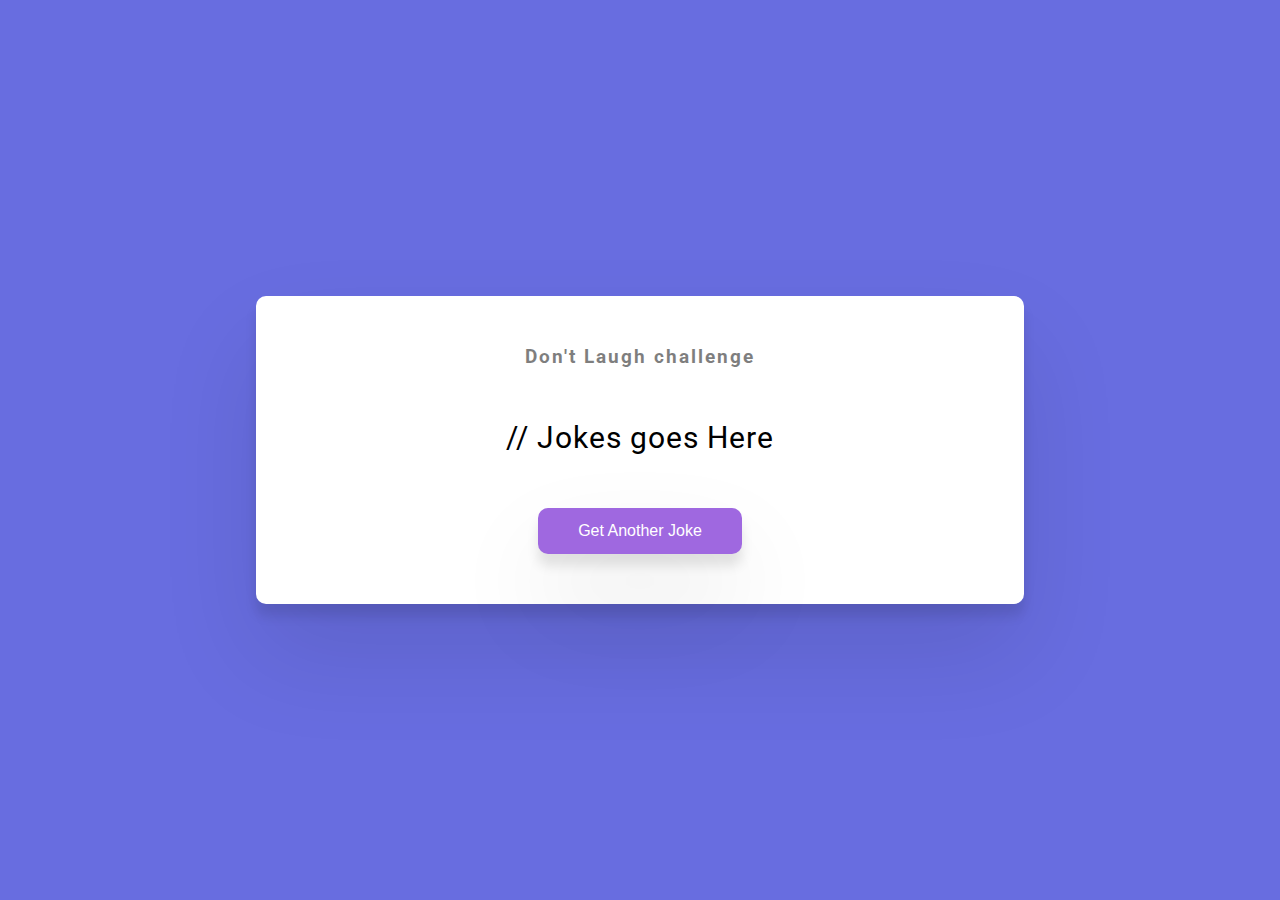
<file: Dad jokes/index.html>
<!DOCTYPE html>
<html lang="en">
<head>
    <meta charset="UTF-8">    
    <meta name="viewport" content="width=device-width, initial-scale=1.0">
    <link rel="stylesheet" href="style.css"/>
    <title>Dad Jokes</title>    
</head>
<body>
    <div class="container">
        <h3>Don't Laugh challenge</h3>
        <div id="jokes" class="jokes">
            // Jokes goes Here
        </div>
        <button id="jokebtn" class="btn">Get Another Joke</button>
    </div>
   
    <script src="script.js"></script>
</body>
</html>
</file>
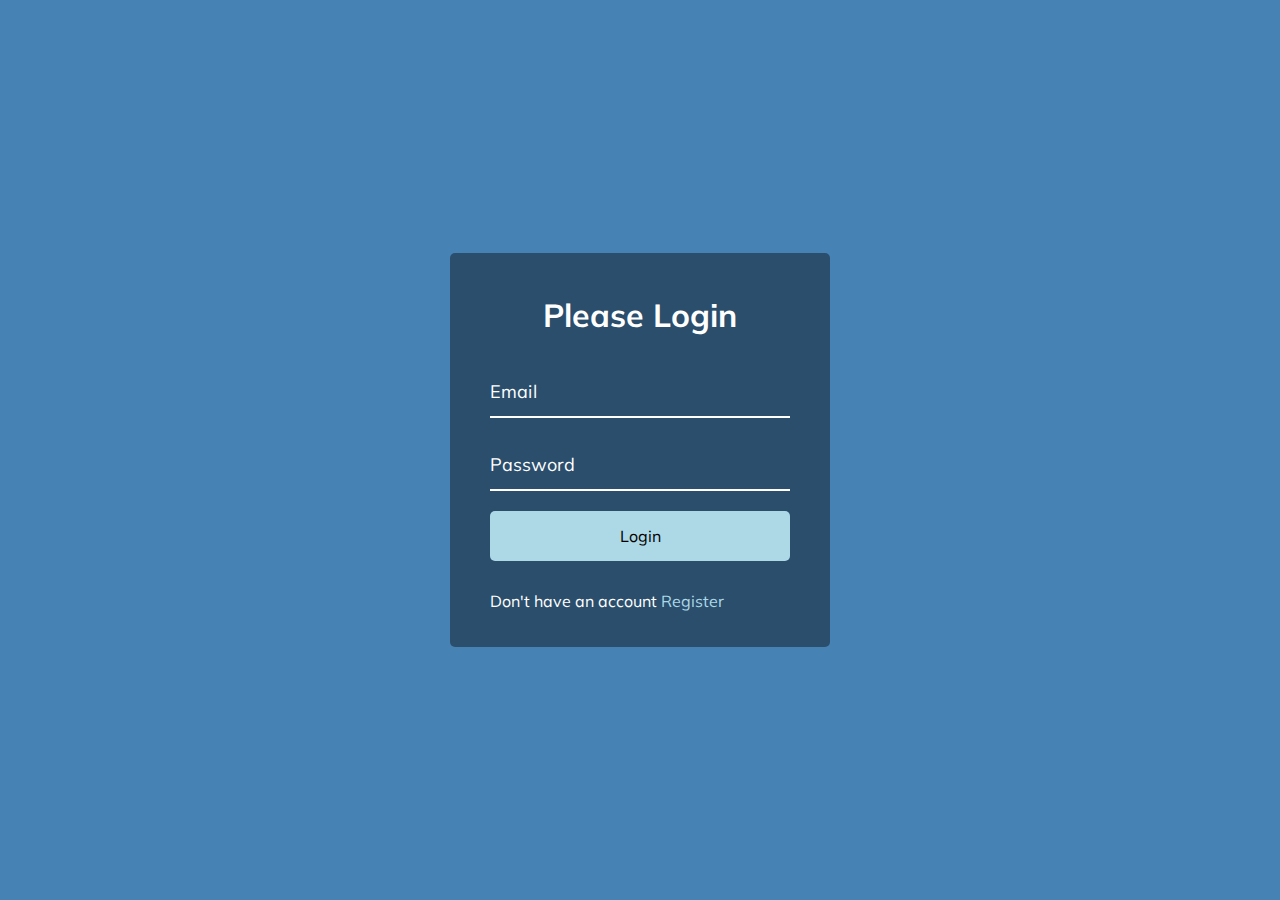
<file: form_input-wave/index.html>
<!DOCTYPE html>
<html lang="en">
<head>
    <meta charset="UTF-8">    
    <meta name="viewport" content="width=device-width, initial-scale=1.0">
    <link rel="stylesheet" href="style.css"/>
    <title>Form Input Wave</title>    
</head>
<body>
    <div class="container">
        <h1>Please Login</h1>
        <form>
            <div class="form-control">
                <input type="text" required>
                <label>Email</label>
            </div>

            <div class="form-control">
                <input type="password" required>
                <label>Password</label>
            </div>
            
            <button class="btn">Login</button>

            <p class="text">Don't have an account <a href="#">Register</a></p>
        </form>
    </div>
   
    <script src="script.js"></script>
</body>
</html>
</file>
<file: Dad jokes/style.css>
@import url("https://fonts.googleapis.com/css2?family=Roboto:wght@400;700&display=swap");

* {
  box-sizing: border-box;
}

body {
    background-color: #686de0;
  font-family: "Roboto", sans-serif;
  display: flex;
  flex-direction: column;
  align-items: center;
  justify-content: center;
  height: 100vh;
  overflow: hidden;
  margin: 0;
  padding: 20%;
}

.container {
    background-color: #fff;
    border-radius: 10px;
    box-shadow: 0 50px 100px rgba(0, 0, 0, 0.1), 0 12px 12px rgba(0, 0, 0, 0.1);
    padding: 50px 20px;
    text-align: center;
    max-width: 100%;
    width: 800px;  
}

h3 {
    margin: 0;
    opacity: 0.5;
    letter-spacing: 2px;
}

.jokes {
    font-size: 30px;
    letter-spacing: 1px;
    line-height: 40px;
    margin: 50px auto;
    max-width: 600px;
}

.btn {
    background-color: #9F68e0;
    color: #fff;
    border: 0;
    border-radius: 10px;
    box-shadow: 0 50px 100px rgba(0, 0, 0, 0.1), 0 12px 12px rgba(0, 0, 0, 0.1);
    padding: 14px 40px;
    font-size: 16px;
    cursor: pointer; 
}

.btn:active{
    transform: scale(0.98);
}

.btn:focus {
    outline: 0;
}
</file>
<file: form_input-wave/style.css>
@import url("https://fonts.googleapis.com/css?family=Muli&display=swap");

* {
  box-sizing: border-box;
}

body {
  background-color: steelblue;
  color: #fff;
  font-family: "Muli", sans-serif;
  display: flex;
  flex-direction: column;
  align-items: center;
  justify-content: center;
  height: 100vh;
  overflow: hidden;
  margin: 0;
}

.container {
  background-color: rgba(0, 0, 0, 0.4);
  padding: 20px 40px;
  border-radius: 5px;
}

.container h1 {
  text-align: center;
  margin-bottom: 30px;
}

.container a {
  text-decoration: none;
  color: lightblue;
}

.btn {
  cursor: pointer;
  display: inline-block;
  width: 100%;
  background: lightblue;
  padding: 15px;
  font-family: inherit;
  font-size: 16px;
  border: 0;
  border-radius: 5px;
}

.btn:focus {
  outline: 0;
}

.btn:active {
  transform: scale(0.98);
}

.text {
  margin-top: 30px;
}

.form-control {
  position: relative;
  margin: 20px 0;
  width: 300px;
}

.form-control input {
  background-color: transparent;
  border: 0;
  border-bottom: 2px #fff solid;
  display: block;
  width: 100%;
  padding: 15px 0;
  font-size: 18px;
  color: #fff;
}

.form-control input:focus,
.form-control input:valid {
  outline: 0;
  border-bottom-color: lightblue;
}

.form-control label {
  position: absolute;
  top: 15px;
  left: 0;
}

.form-control label span {
  display: inline-block;
  font-size: 18px;
  min-width: 5px;
  transition: 0.3s cubic-bezier(0.68, -0.55, 0.265, 1.55);
}

.form-control input:focus + label span,
.form-control input:valid + label span {
  color: lightblue;
  transform: translateY(-30px);
}
</file>
